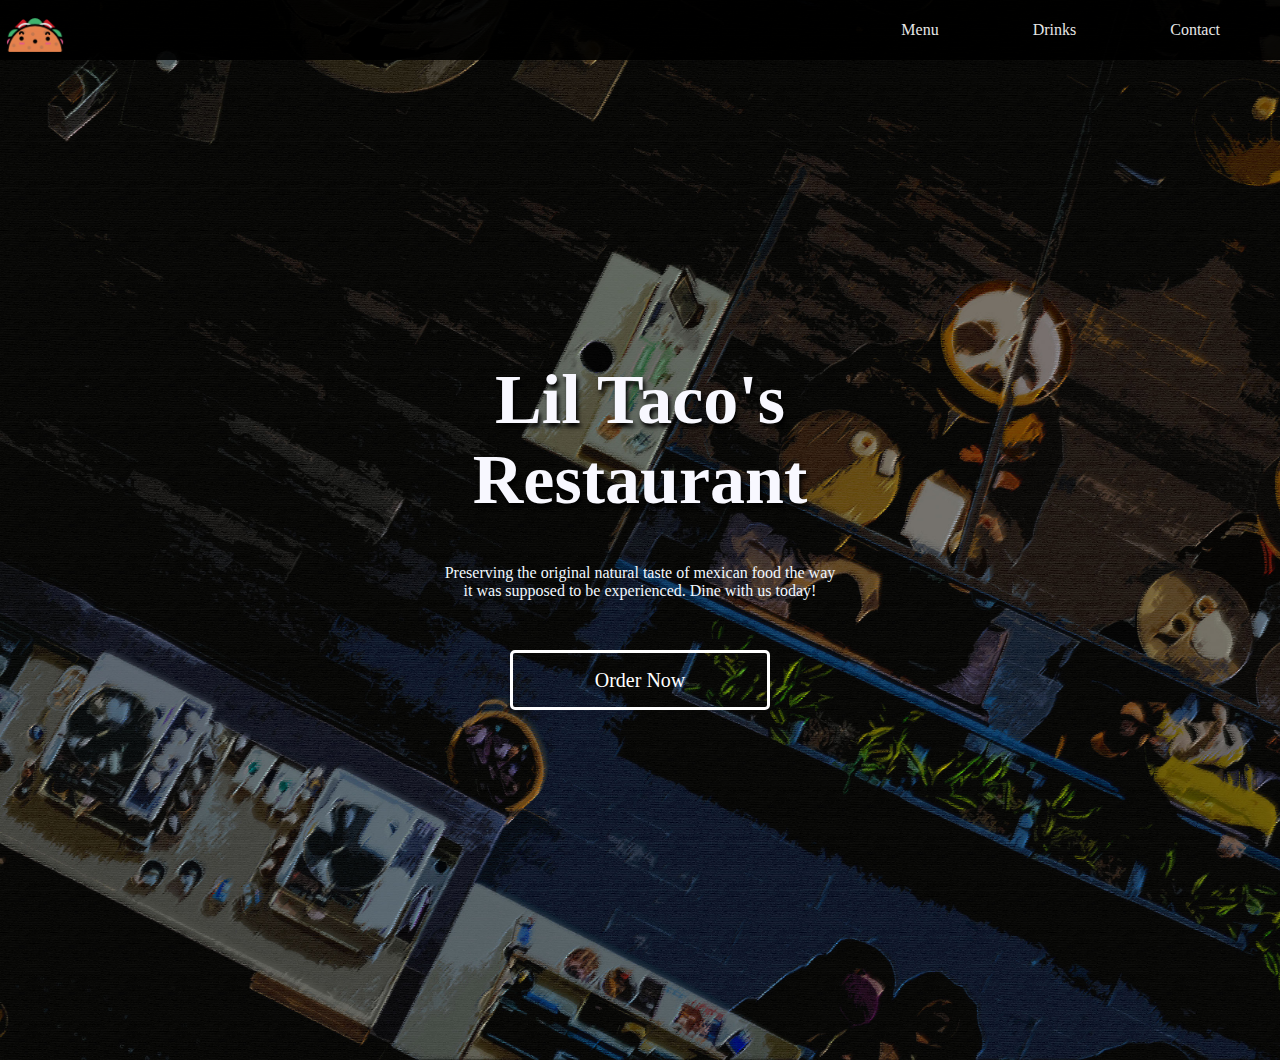
<file: index.html>
<!DOCTYPE html>
<!--Index Page-->

<html lang ="en">
    <head>
      <meta charset ="utf 8">
          
      <title>  Lil Taco's Restaraunt </title>
      <link rel="shortcut icon" href="images/taco.ico" />
      
<!--      Google Fonts -->
<link href="https://fonts.googleapis.com/css?family=Chewy|Patrick+Hand" rel="stylesheet">
          
<!--Style css-->
<link href = style.css type ="text/css" rel="stylesheet">

</head>
    

<body> 
    
   <nav>
    <a href ="index.html"> <img src="images/taco.png" width="60" height="60" alt="tacologo" class ="tacologo" onmouseover="this.src='images/suprisedtaco.png'" onmouseout="this.src='images/taco.png'">  </a>
    <ul>
    
    <li>  <a href= "menu.html"> Menu</a></li>
     
    <li>  <a href= "drinks.html"> Drinks</a></li>
     
    <li>  <a href= "contact.html"> Contact</a></li>
    
    
    </ul>
       </nav>


    
    
<div class ="container">
    
<h1> Lil Taco's Restaurant </h1>
    <p> Preserving the original natural taste of mexican food the way it was supposed to be experienced. Dine with us today!

 </p>
    
<a style="text-decoration: none"; href="menu.html" class ="btn"> <button class ="register"> Order Now </button> </a>
    
    
</div>    
    
    
    
    
    
</body>
</html>
</file>
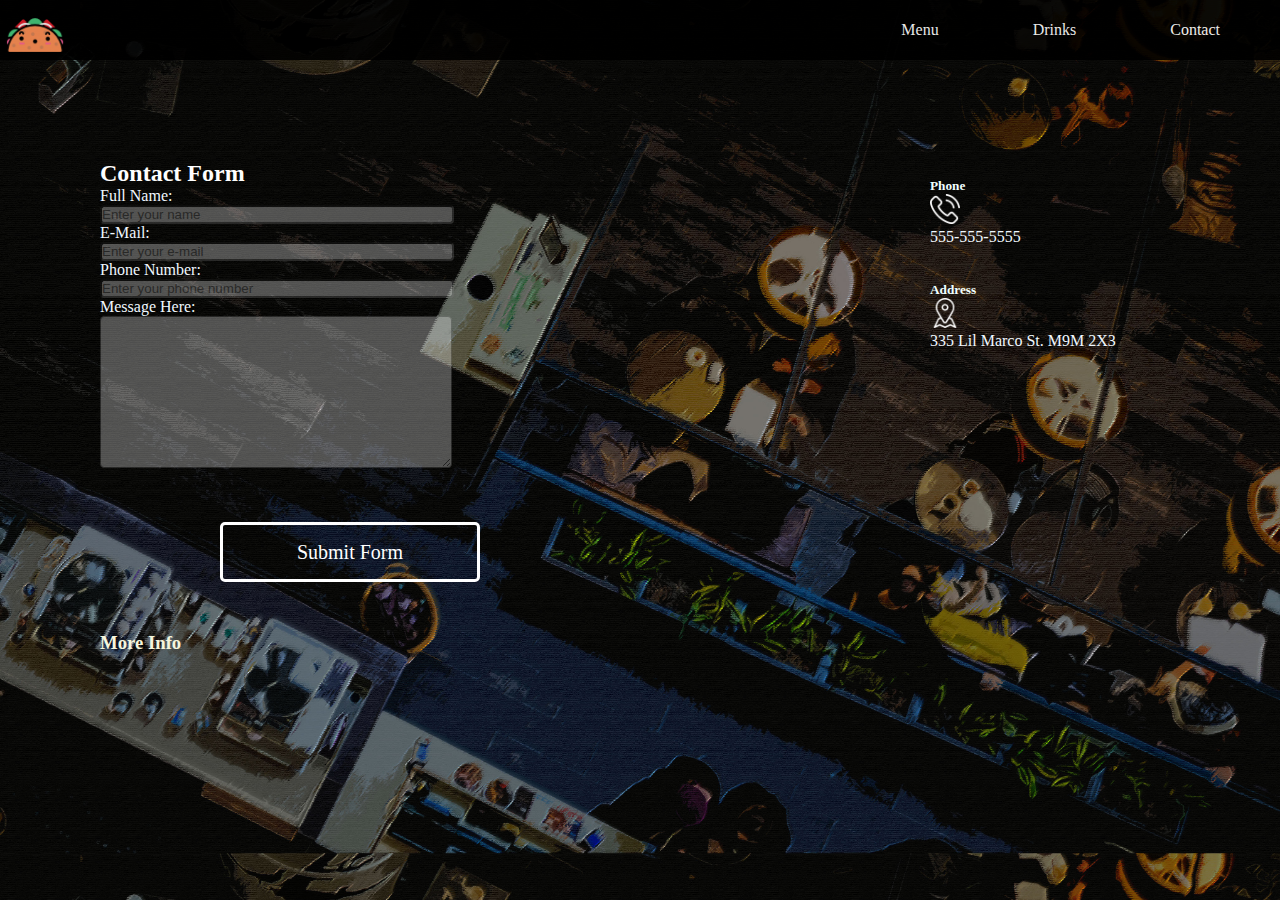
<file: contact.html>
<!DOCTYPE html>
<!--Contact Page-->

<html lang ="en">
    <head>
      <meta charset ="utf 8">
          
      <title>  Lil Taco's Restaraunt </title>
      <link rel="shortcut icon" href="images/taco.ico" />
      
<!--      Google Fonts -->
<link href="https://fonts.googleapis.com/css?family=Chewy|Patrick+Hand" rel="stylesheet">
          
<!--Style css-->
<link href = style.css type ="text/css" rel="stylesheet">

</head>
    

<body> 
    
   <nav>
   <a href ="index.html"> <img src="images/taco.png" width="60" height="60" alt="tacologo" class ="tacologo" onmouseover="this.src='images/suprisedtaco.png'" onmouseout="this.src='images/taco.png'">  </a>
       
       
       
    <ul>
    
    <li>  <a href= "menu.html"> Menu</a></li>
     
    <li>  <a href= "drinks.html"> Drinks</a></li>
     
    <li>  <a href= "contact.html"> Contact</a></li>
    
    
    </ul>
       </nav>

   
    
    <div class ="wrapper">
         <h2> Contact Form</h2>
        
        <p>  Full Name: </p>
        <input type ="text" name ="" id="" placeholder="Enter your name" size="60"class="custombox">
        
        <p>  E-Mail: </p>
        
        <input type ="text" name ="" id="" placeholder="Enter your e-mail" size="60" class="custombox">
        
        <p> Phone Number: </p>
        <input type ="text" name ="" id="" placeholder="Enter your phone number" size="60" class="custombox">
        
        
        <p> Message Here:</p>
        <textarea name ="" id="" cols ="50" rows="10" placeholder ="What do you want?" size="60" class="custombox"> </textarea>
       
     <a style="text-decoration: none"; href="#" class ="btn"> <button class ="buy"> Submit Form</button> </a>



    
   
    
    <h3>  More Info </h3>
        <br>
        
        
        <h5>  Phone</h5>
        <img src =images/phone.png width ="30px" height ="30px" > 

        
    
    <p> 555-555-5555 </p>
        <br> <br>
        
     
        <h5> Address</h5>
        <img src =images/place.png width ="30px" height ="30px" >
        <p> 335 Lil Marco St. M9M 2X3</p>
 
        
    </div>
    
</body>
</html>
</file>
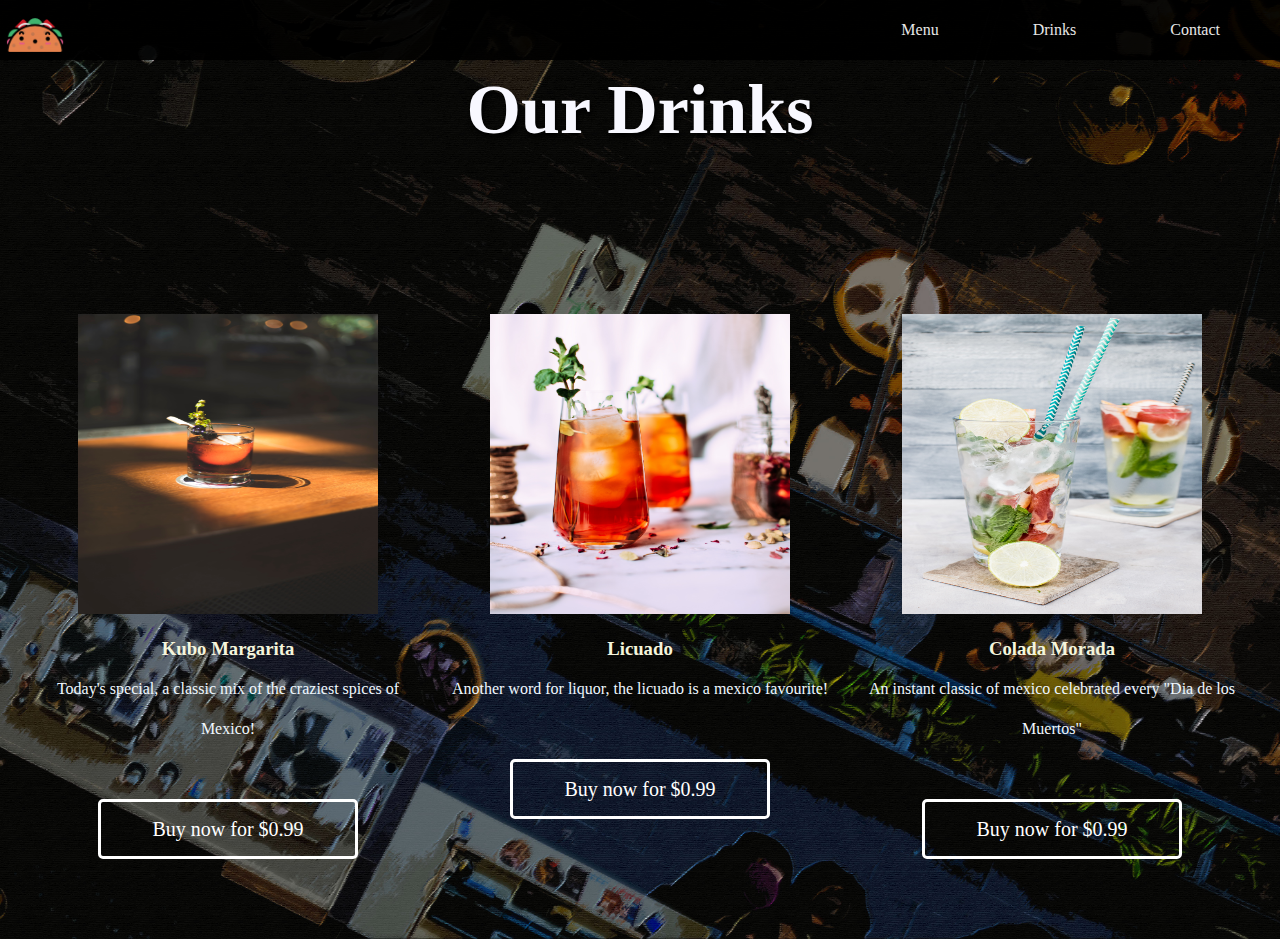
<file: drinks.html>
<!DOCTYPE html>
<!---->

<html lang ="en">
    <head>
      <meta charset ="utf 8">
          
      <title>  Lil Taco's Restaraunt </title>
      <link rel="shortcut icon" href="images/taco.ico" />
      
<!--      Google Fonts -->
<link href="https://fonts.googleapis.com/css?family=Chewy|Patrick+Hand" rel="stylesheet">
          
<!--Style css-->
<link href = style.css type ="text/css" rel="stylesheet">

</head>
    

<body> 
    
   <nav>
     <a href ="index.html"> <img src="images/taco.png" width="60" height="60" alt="tacologo" class ="tacologo" onmouseover="this.src='images/suprisedtaco.png'" onmouseout="this.src='images/taco.png'">  </a>
    <ul>
    
    <li>  <a href= "menu.html"> Menu</a></li>
     
    <li>  <a href= "drinks.html"> Drinks</a></li>
     
    <li>  <a href= "contact.html"> Contact</a></li>
    
    
    </ul>
       </nav>

<h1 class="menutitle"> Our Drinks</h1>
   
<div class = "drinks">
   
    
     <img src="images/drink1.jpg" alt ="quesadillas"  width =  '300px' height= '300px' class="drinkitem">
    <h3> Kubo Margarita</h3>    
    <p>  Today's special, a classic mix of the craziest spices of Mexico!</p>
    <a style="text-decoration: none"; href="#" class ="btn"> <button class ="buy"> Buy now for $0.99</button> </a>
    
    
     <img src="images/drink2.jpg" alt ="quesadillas"  width =  '300px' height= '300px' class="drinkitem">
    <h3> Licuado </h3>    
    <p>  Another word for liquor, the licuado is a mexico favourite! </p>
    <a style="text-decoration: none"; href="#" class ="btn"> <button class ="buy"> Buy now for $0.99</button> </a>
    
    
     <img src="images/drink3.jpg" alt ="quesadillas"  width =  '300px' height= '300px' class="drinkitem">
    <h3> Colada Morada</h3>    
    <p>  An instant classic of mexico celebrated every "Dia de los Muertos" </p>
    <a style="text-decoration: none"; href="#" class ="btn"> <button class ="buy"> Buy now for $0.99</button> </a>
    
    
    
    
    
    </div>
    
    
</body>
</html>
</file>
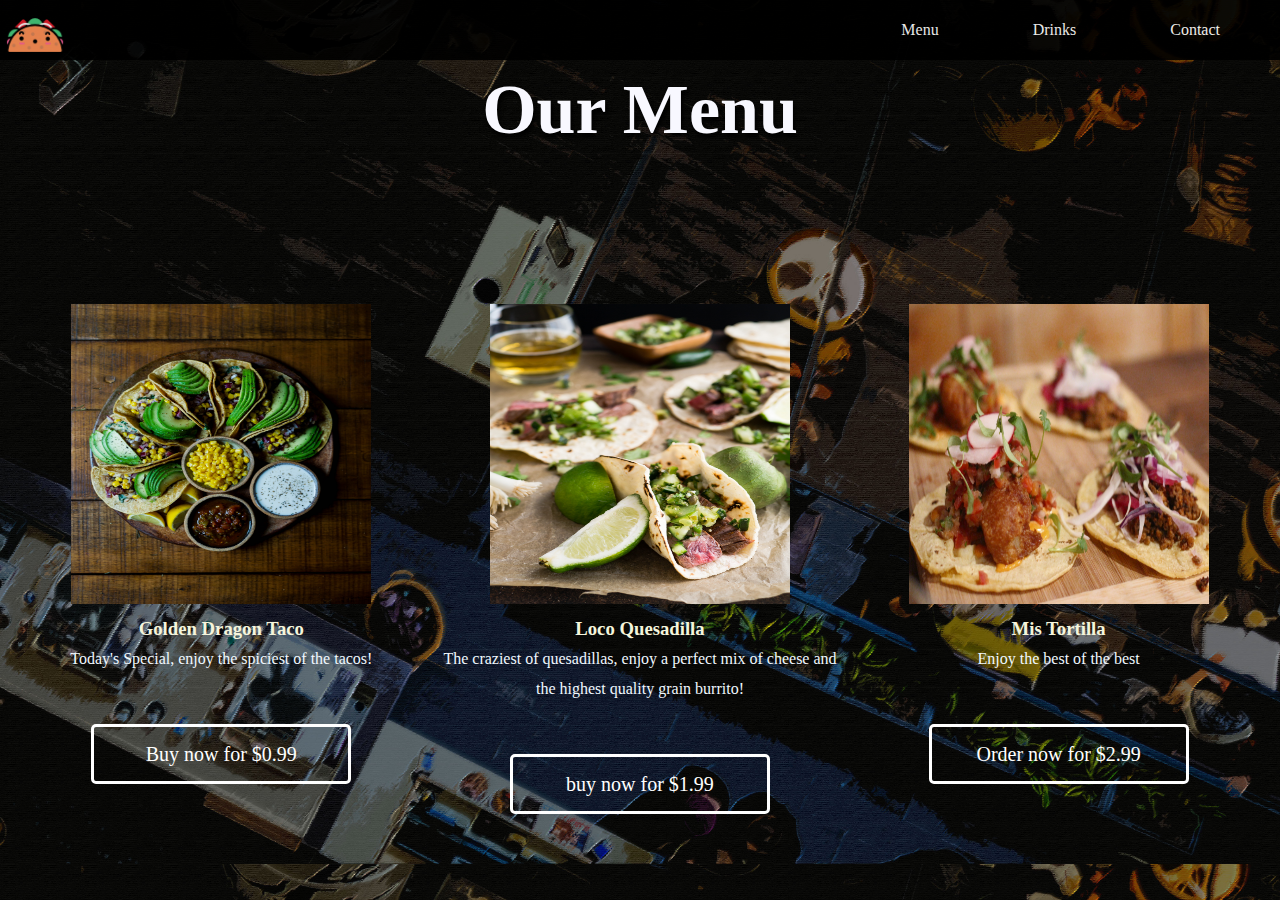
<file: menu.html>
<!DOCTYPE html>
<!--Menu Page-->


<html lang ="en">
    <head>
      <meta charset ="utf 8">
          
      <title>  Lil Taco's Restaraunt </title>
      <link rel="shortcut icon" href="images/taco.ico" />
      
<!--      Google Fonts -->
<link href="https://fonts.googleapis.com/css?family=Chewy|Patrick+Hand" rel="stylesheet">
          
<!--Style css-->
<link href = style.css type ="text/css" rel="stylesheet">

</head>
    

<body> 
    
   <nav>
    <a href ="index.html"> <img src="images/taco.png" width="60" height="60" alt="tacologo" class ="tacologo" onmouseover="this.src='images/suprisedtaco.png'" onmouseout="this.src='images/taco.png'">  </a>
       
        
       
       
    <ul>
    
    <li>  <a href= "menu.html"> Menu</a></li>
     
    <li>  <a href= "drinks.html"> Drinks</a></li>
     
    <li>  <a href= "contact.html"> Contact</a></li>
    
    
    </ul>
       </nav>

<h1 class ="menutitle">  Our Menu </h1>
    
<div class ="menu"> 
    
  
    
    <img src="images/tacos.jpg" alt = "tacos" width =  '300px' height= '300px' class="menuitem">
    <h3> Golden Dragon Taco </h3>
    <p> Today's Special, enjoy the spiciest of the tacos!</p>
   <a style="text-decoration: none"; href="#" class ="btn"> <button class ="buy"> Buy now for $0.99 </button> </a>
     
   
    
    <img src="images/quesadillas.jpg" alt ="quesadillas"  width =  '300px' height= '300px' class="menuitem">
    <h3> Loco Quesadilla</h3>
    
    
    <p> The craziest of quesadillas, enjoy a perfect mix of cheese and the highest quality grain burrito!</p>
    <a style="text-decoration: none"; href="#" class ="btn"> <button class ="buy"> buy now for $1.99</button> </a>
    
    
    
     <img src="images/burritos.jpg" alt ="burittos"  width =  '300px' height= '300px' class ="menuitem">
    <h3>Mis Tortilla</h3>
    <p> Enjoy the best of the best</p>
    <a style="text-decoration: none"; href="#" class ="btn"> <button class ="buy"> Order now for $2.99 </button> </a>

    
</div>
    

    
</body>
    
</html>
</file>
